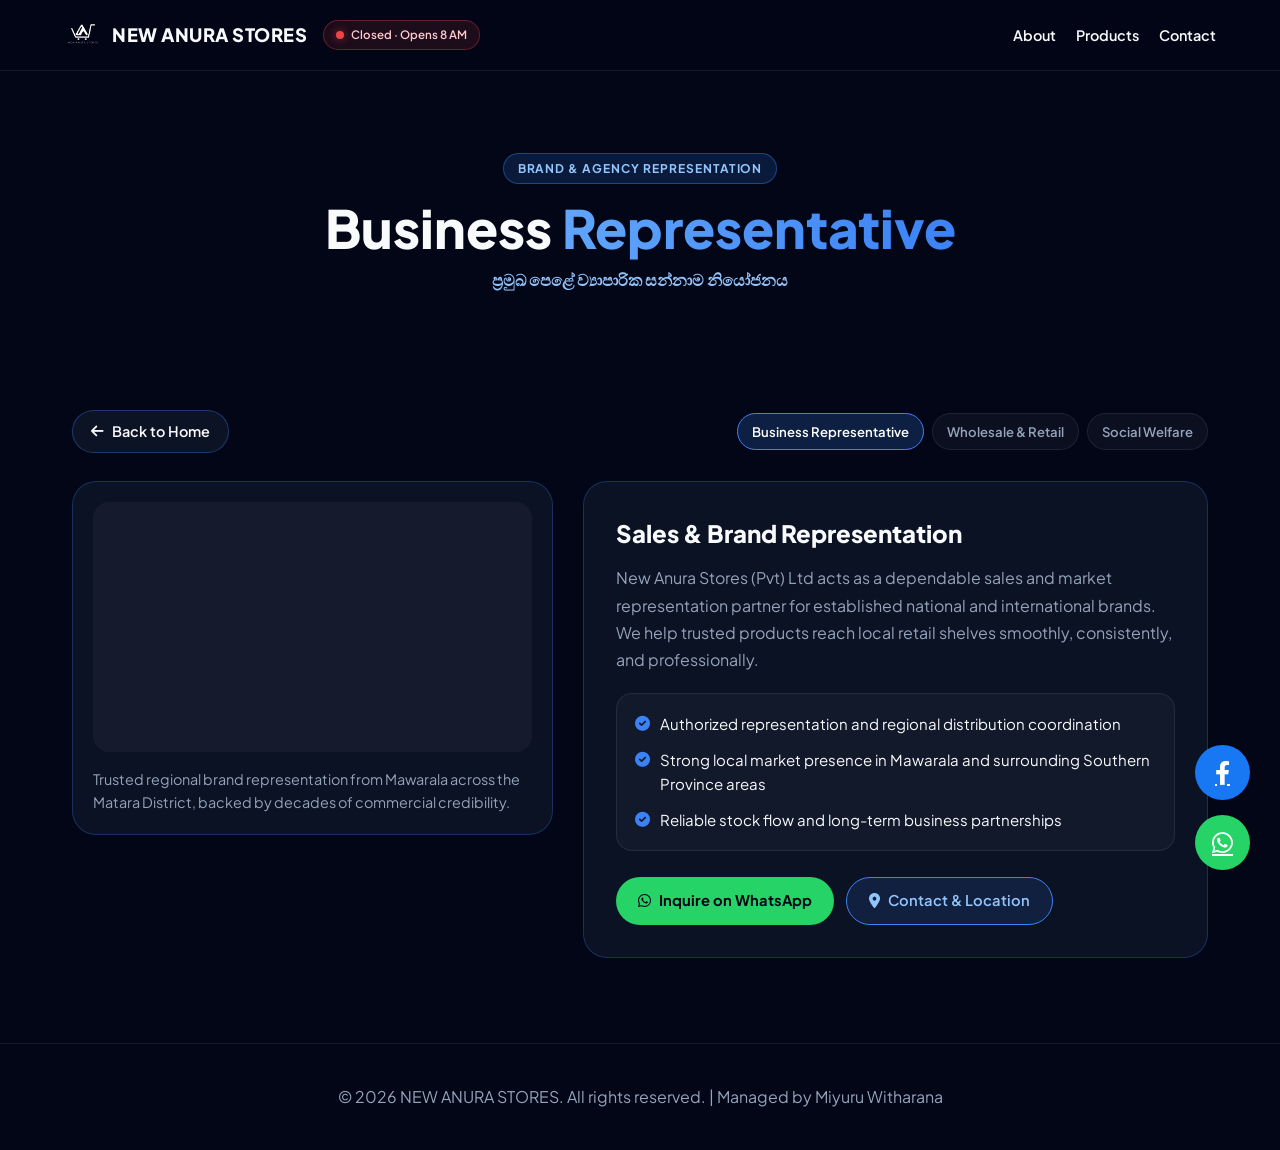
<file: business-representative.html>
<!DOCTYPE html>
<html lang="en">

<head>
    <meta charset="UTF-8">
    <meta name="viewport" content="width=device-width, initial-scale=1.0">
    <title>Business Representative | NEW ANURA STORES</title>

    <link href="https://fonts.googleapis.com/css2?family=Plus+Jakarta+Sans:wght@300;400;600;800&display=swap"
        rel="stylesheet">
    <link rel="stylesheet" href="https://cdnjs.cloudflare.com/ajax/libs/font-awesome/6.0.0/css/all.min.css">
    <link rel="stylesheet" href="style.css">
</head>

<body>

    <div class="scroll-progress-container">
        <div class="progress-bar" id="myBar"></div>
    </div>

    <div class="social-float-container">
        <a href="#" class="social-float fb-float" target="_blank"><i class="fab fa-facebook-f"></i></a>
        <a href="https://wa.me/94412291221" class="social-float wa-float" target="_blank"><i
                class="fab fa-whatsapp"></i></a>
    </div>

    <nav class="nav-container">
        <div class="logo-wrap">
            <a href="index.html" style="display:flex;align-items:center;gap:10px;text-decoration:none;color:inherit;">
                <img src="logo.png" alt="Logo" class="main-logo">
                <span class="brand-name">NEW ANURA STORES</span>
            </a>
            <div id="status-indicator" class="status-tag"></div>
        </div>
        <ul class="nav-links">
            <li><a href="index.html#about" class="nav-link">About</a></li>
            <li><a href="index.html#products" class="nav-link">Products</a></li>
            <li><a href="index.html#contact" class="nav-link">Contact</a></li>
        </ul>
    </nav>

    <header class="subpage-header">
        <div class="video-container">
            <video autoplay muted loop playsinline class="bg-video">
                <source src="bg-video.mp4" type="video/mp4">
            </video>
            <div class="video-overlay"></div>
        </div>
        <div class="subpage-hero-content">
            <span class="subpage-tag">BRAND & AGENCY REPRESENTATION</span>
            <h1 class="subpage-title">Business <span>Representative</span></h1>
            <p class="subpage-subtitle">ප්‍රමුඛ පෙළේ ව්‍යාපාරික සන්නාම නියෝජනය</p>
        </div>
    </header>

    <main class="subpage-main">
        <div class="container">
            <div class="subpage-top-nav">
                <a href="index.html#products" class="back-home-btn">
                    <i class="fas fa-arrow-left"></i> Back to Home
                </a>
                <div class="subpage-tabs">
                    <a href="business-representative.html" class="subpage-tab active">Business Representative</a>
                    <a href="wholesale-retail.html" class="subpage-tab">Wholesale & Retail</a>
                    <a href="social-welfare.html" class="subpage-tab">Social Welfare</a>
                </div>
            </div>

            <div class="subpage-grid">
                <div class="subpage-video-card">
                    <div class="subpage-video-box">
                        <video autoplay muted loop playsinline preload="metadata" poster="aw_distri.mp4">
                            <source src="aw_distri.mp4" type="video/mp4">
                        </video>
                    </div>
                    <p class="subpage-side-note">
                        Trusted regional brand representation from Mawarala across the Matara District, backed by decades of commercial credibility.
                    </p>
                </div>

                <div class="subpage-details-card">
                    <h2>Sales & Brand Representation</h2>
                    <p>
                        New Anura Stores (Pvt) Ltd acts as a dependable sales and market representation partner for established national and international brands. We help trusted products reach local retail shelves smoothly, consistently, and professionally.
                    </p>
                    <ul class="subpage-list">
                        <li><i class="fas fa-check-circle"></i><span>Authorized representation and regional distribution coordination</span></li>
                        <li><i class="fas fa-check-circle"></i><span>Strong local market presence in Mawarala and surrounding Southern Province areas</span></li>
                        <li><i class="fas fa-check-circle"></i><span>Reliable stock flow and long-term business partnerships</span></li>
                    </ul>
                    <div class="subpage-actions">
                        <a href="https://wa.me/94412291221?text=Hello%20New%20Anura%20Stores%2C%20I%20would%20like%20to%20inquire%20about%20Business%20Representative%20services."
                            target="_blank" class="subpage-wa-btn">
                            <i class="fab fa-whatsapp"></i> Inquire on WhatsApp
                        </a>
                        <a href="index.html#contact" class="subpage-outline-btn">
                            <i class="fas fa-map-marker-alt"></i> Contact & Location
                        </a>
                    </div>
                </div>
            </div>
        </div>
    </main>

    <footer class="footer">
        <p>&copy; 2026 NEW ANURA STORES. All rights reserved. | Managed by Miyuru Witharana</p>
    </footer>

    <script>
        window.onscroll = function () {
            let winScroll = document.body.scrollTop || document.documentElement.scrollTop;
            let height = document.documentElement.scrollHeight - document.documentElement.clientHeight;
            let scrolled = (winScroll / height) * 100;
            document.getElementById("myBar").style.width = scrolled + "%";
        };

        function updateStatus() {
            const slNow = new Date(new Date().toLocaleString("en-US", { timeZone: "Asia/Colombo" }));
            const day = slNow.getDay();
            const hour = slNow.getHours();
            const statusIndicator = document.getElementById('status-indicator');

            let isOpen = false;
            let statusText = "Closed";

            if (day >= 1 && day <= 5) {
                if (hour >= 8 && hour < 20) {
                    isOpen = true;
                    statusText = "Open Now · Closes 8 PM";
                } else {
                    statusText = "Closed · Opens 8 AM";
                }
            } else if (day === 6) {
                if (hour >= 9 && hour < 18) {
                    isOpen = true;
                    statusText = "Open Now · Closes 6 PM";
                } else {
                    statusText = hour < 9 ? "Closed · Opens 9 AM" : "Closed · Opens Mon 8 AM";
                }
            } else {
                statusText = "Closed · Opens Mon 8 AM";
            }

            if (isOpen) {
                statusIndicator.classList.remove("is-closed");
                statusIndicator.classList.add("is-open");
                statusIndicator.innerHTML = `<span class="dot online"></span> ${statusText}`;
            } else {
                statusIndicator.classList.remove("is-open");
                statusIndicator.classList.add("is-closed");
                statusIndicator.innerHTML = `<span class="dot offline"></span> ${statusText}`;
            }
        }
        updateStatus();
        setInterval(updateStatus, 60000);

        document.querySelectorAll('video').forEach(vid => {
            vid.muted = true;
            vid.play().catch(() => {});
        });
    </script>
</body>

</html>
</file>
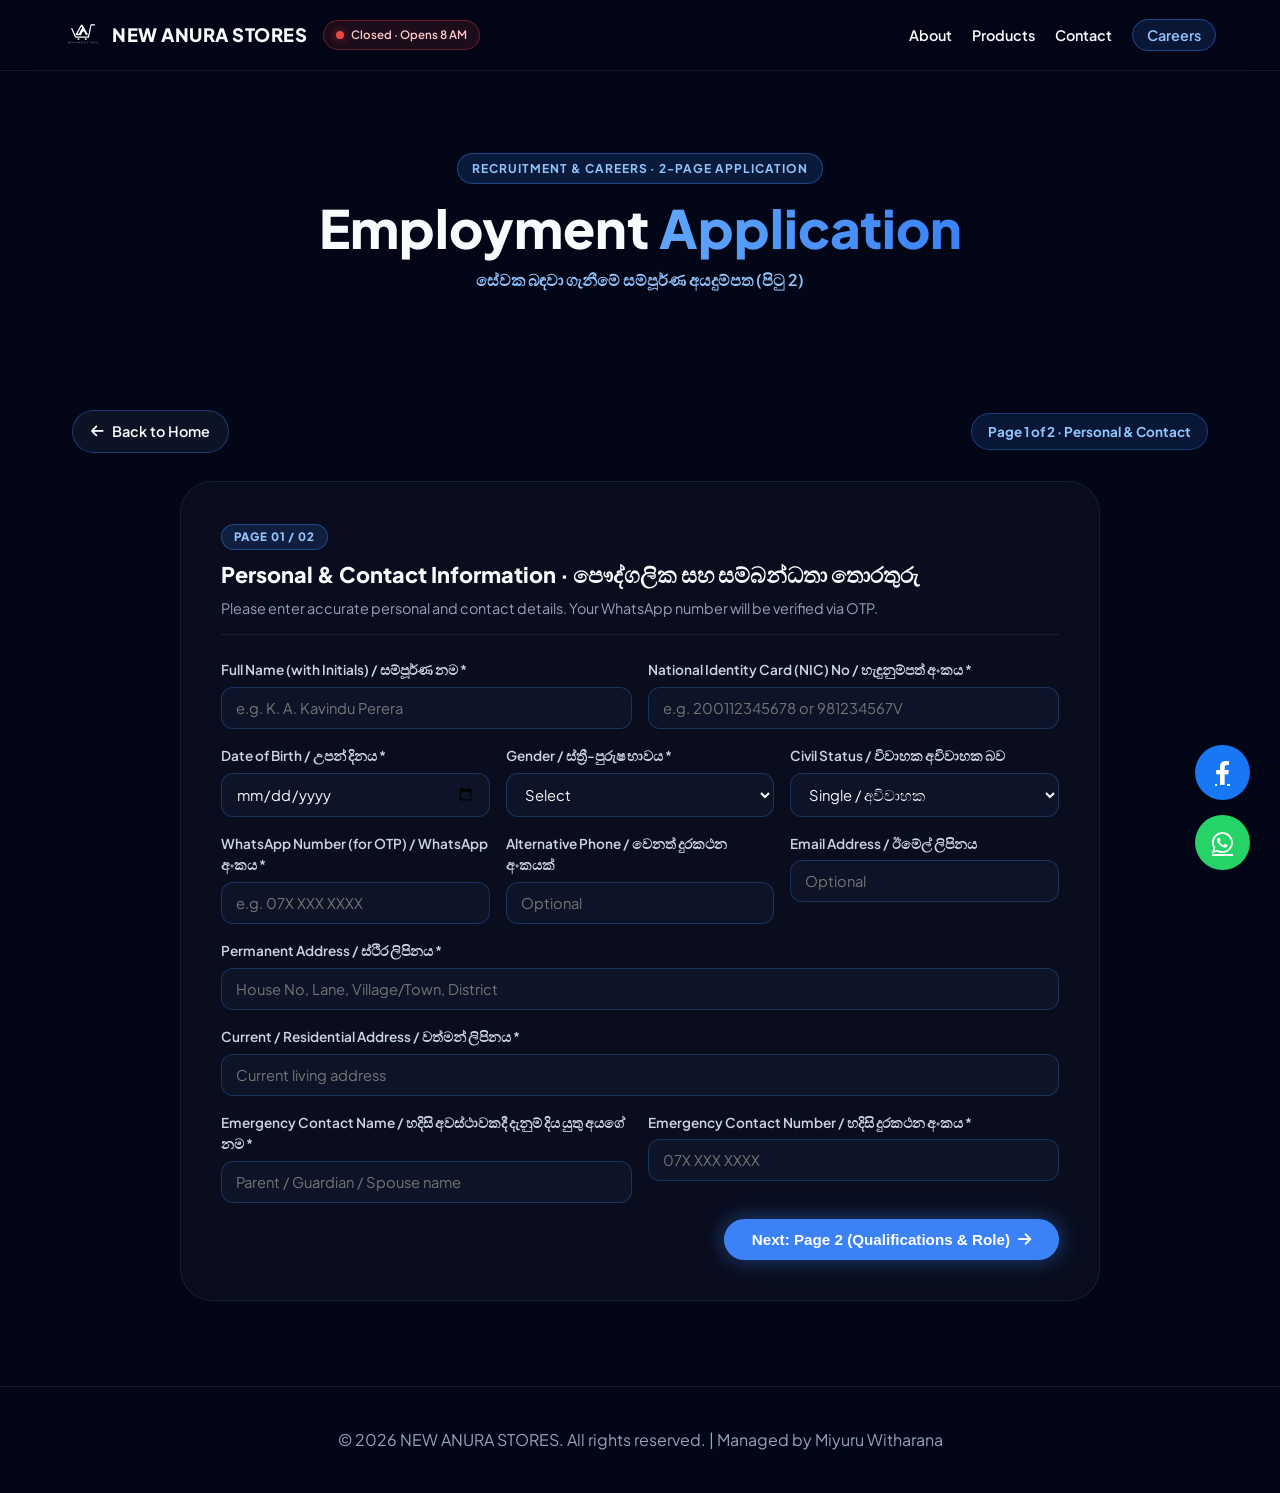
<file: careers-apply.html>
<!DOCTYPE html>
<html lang="en">

<head>
    <meta charset="UTF-8">
    <meta name="viewport" content="width=device-width, initial-scale=1.0">
    <title>Job Application | NEW ANURA STORES</title>

    <link href="https://fonts.googleapis.com/css2?family=Plus+Jakarta+Sans:wght@300;400;600;800&display=swap"
        rel="stylesheet">
    <link rel="stylesheet" href="https://cdnjs.cloudflare.com/ajax/libs/font-awesome/6.0.0/css/all.min.css">
    <link rel="stylesheet" href="style.css">
    <style>
        .app-page { display: none; }
        .app-page.active-page { display: block; }
    </style>
</head>

<body>

    <div class="scroll-progress-container no-print">
        <div class="progress-bar" id="myBar"></div>
    </div>

    <div class="social-float-container no-print">
        <a href="https://web.facebook.com/profile.php?id=61585010116196" class="social-float fb-float" target="_blank"><i class="fab fa-facebook-f"></i></a>
        <a href="https://wa.me/94412291221" class="social-float wa-float" target="_blank"><i class="fab fa-whatsapp"></i></a>
    </div>

    <nav class="nav-container no-print">
        <div class="logo-wrap">
            <a href="index.html" style="display:flex;align-items:center;gap:10px;text-decoration:none;color:inherit;">
                <img src="logo.png" alt="Logo" class="main-logo">
                <span class="brand-name">NEW ANURA STORES</span>
            </a>
            <div id="status-indicator" class="status-tag"></div>
        </div>
        <ul class="nav-links">
            <li><a href="index.html#about" class="nav-link">About</a></li>
            <li><a href="index.html#products" class="nav-link">Products</a></li>
            <li><a href="index.html#contact" class="nav-link">Contact</a></li>
            <li><a href="careers-apply.html" class="nav-link nav-apply-link">Careers</a></li>
        </ul>
    </nav>

    <header class="subpage-header no-print">
        <div class="video-container">
            <video autoplay muted loop playsinline class="bg-video">
                <source src="bg-video.mp4" type="video/mp4">
            </video>
            <div class="video-overlay"></div>
        </div>
        <div class="subpage-hero-content">
            <span class="subpage-tag">RECRUITMENT & CAREERS · 2-PAGE APPLICATION</span>
            <h1 class="subpage-title">Employment <span>Application</span></h1>
            <p class="subpage-subtitle">සේවක බඳවා ගැනීමේ සම්පූර්ණ අයදුම්පත (පිටු 2)</p>
        </div>
    </header>

    <main class="subpage-main">
        <div class="container">
            <div class="subpage-top-nav no-print">
                <a href="index.html" class="back-home-btn">
                    <i class="fas fa-arrow-left"></i> Back to Home
                </a>
                <div class="step-indicator-pill">
                    <span id="step-badge">Page 1 of 2 · Personal & Contact</span>
                </div>
            </div>

            <!-- 2-Page Form Container -->
            <form id="full-job-form" class="glass-card app-form-card no-print">

                <!-- PAGE 1: PERSONAL & CONTACT DETAILS -->
                <div id="app-page-1" class="app-page active-page">
                    <div class="app-section-head">
                        <span class="app-page-tag">PAGE 01 / 02</span>
                        <h2>Personal & Contact Information · පෞද්ගලික සහ සම්බන්ධතා තොරතුරු</h2>
                        <p>Please enter accurate personal and contact details. Your WhatsApp number will be verified via OTP.</p>
                    </div>

                    <div class="form-row">
                        <div class="form-group">
                            <label for="fullName">Full Name (with Initials) / සම්පූර්ණ නම *</label>
                            <input type="text" id="fullName" required placeholder="e.g. K. A. Kavindu Perera">
                        </div>
                        <div class="form-group">
                            <label for="nicNo">National Identity Card (NIC) No / හැඳුනුම්පත් අංකය *</label>
                            <input type="text" id="nicNo" required placeholder="e.g. 200112345678 or 981234567V">
                        </div>
                    </div>

                    <div class="form-row-3">
                        <div class="form-group">
                            <label for="dob">Date of Birth / උපන් දිනය *</label>
                            <input type="date" id="dob" required>
                        </div>
                        <div class="form-group">
                            <label for="gender">Gender / ස්ත්‍රී-පුරුෂ භාවය *</label>
                            <select id="gender" required>
                                <option value="">Select</option>
                                <option value="Male">Male / පිරිමි</option>
                                <option value="Female">Female / ගැහැණු</option>
                            </select>
                        </div>
                        <div class="form-group">
                            <label for="maritalStatus">Civil Status / විවාහක අවිවාහක බව</label>
                            <select id="maritalStatus">
                                <option value="Single">Single / අවිවාහක</option>
                                <option value="Married">Married / විවාහක</option>
                            </select>
                        </div>
                    </div>

                    <div class="form-row-3">
                        <div class="form-group">
                            <label for="whatsappNo">WhatsApp Number (for OTP) / WhatsApp අංකය *</label>
                            <input type="tel" id="whatsappNo" required placeholder="e.g. 07X XXX XXXX">
                        </div>
                        <div class="form-group">
                            <label for="phoneNo">Alternative Phone / වෙනත් දුරකථන අංකයක්</label>
                            <input type="tel" id="phoneNo" placeholder="Optional">
                        </div>
                        <div class="form-group">
                            <label for="emailAddr">Email Address / ඊමේල් ලිපිනය</label>
                            <input type="email" id="emailAddr" placeholder="Optional">
                        </div>
                    </div>

                    <div class="form-group">
                        <label for="permAddress">Permanent Address / ස්ථිර ලිපිනය *</label>
                        <input type="text" id="permAddress" required placeholder="House No, Lane, Village/Town, District">
                    </div>

                    <div class="form-group">
                        <label for="currAddress">Current / Residential Address / වත්මන් ලිපිනය *</label>
                        <input type="text" id="currAddress" required placeholder="Current living address">
                    </div>

                    <div class="form-row">
                        <div class="form-group">
                            <label for="emergencyName">Emergency Contact Name / හදිසි අවස්ථාවකදී දැනුම් දිය යුතු අයගේ නම *</label>
                            <input type="text" id="emergencyName" required placeholder="Parent / Guardian / Spouse name">
                        </div>
                        <div class="form-group">
                            <label for="emergencyPhone">Emergency Contact Number / හදිසි දුරකථන අංකය *</label>
                            <input type="tel" id="emergencyPhone" required placeholder="07X XXX XXXX">
                        </div>
                    </div>

                    <div class="app-nav-btns">
                        <button type="button" id="next-to-page-2" class="btn-primary">
                            Next: Page 2 (Qualifications & Role) <i class="fas fa-arrow-right"></i>
                        </button>
                    </div>
                </div>

                <!-- PAGE 2: POSITION, QUALIFICATIONS, EXPERIENCE & OTP -->
                <div id="app-page-2" class="app-page">
                    <div class="app-section-head">
                        <span class="app-page-tag">PAGE 02 / 02</span>
                        <h2>Role, Qualifications & Experience · තනතුර, සුදුසුකම් සහ පළපුරුද්ද</h2>
                        <p>Complete your career details, verify your WhatsApp OTP, and submit your application.</p>
                    </div>

                    <div class="form-row">
                        <div class="form-group">
                            <label for="positionApplied">Position Applied For / අයදුම් කරන තනතුර *</label>
                            <select id="positionApplied" required>
                                <option value="">Select position</option>
                                <option value="Business / Sales Representative">Business / Sales Representative</option>
                                <option value="Wholesale & Retail Executive">Wholesale & Retail Executive</option>
                                <option value="Storekeeper / Stock Supervisor">Storekeeper / Stock Supervisor</option>
                                <option value="Cashier / Accounts Assistant">Cashier / Accounts Assistant</option>
                                <option value="Delivery / Field Coordinator">Delivery / Field Coordinator</option>
                                <option value="General Support / Helper">General Support / Helper</option>
                            </select>
                        </div>
                        <div class="form-group">
                            <label for="availability">Availability & Work Shift / වැඩ කළ හැකි කාලය *</label>
                            <select id="availability" required>
                                <option value="">Select availability</option>
                                <option value="Immediate - Full Time">Immediate - Full Time</option>
                                <option value="Within 1 Week - Full Time">Within 1 Week - Full Time</option>
                                <option value="Within 2 Weeks - Full Time">Within 2 Weeks - Full Time</option>
                                <option value="Flexible / Shift Based">Flexible / Shift Based</option>
                            </select>
                        </div>
                    </div>

                    <div class="form-row">
                        <div class="form-group">
                            <label for="education">Highest Education Qualification / අධ්‍යාපන සුදුසුකම් *</label>
                            <input type="text" id="education" required placeholder="e.g. G.C.E. O/L, G.C.E. A/L, Diploma, Degree">
                        </div>
                        <div class="form-group">
                            <label for="expectedSalary">Expected Salary / අපේක්ෂිත වැටුප (Optional)</label>
                            <input type="text" id="expectedSalary" placeholder="e.g. Negotiable or Rs. XX,XXX">
                        </div>
                    </div>

                    <div class="form-group">
                        <label for="workExperience">Previous Work Experience / පෙර රැකියා පළපුරුද්ද *</label>
                        <textarea id="workExperience" rows="3" required placeholder="List previous companies, roles, years of experience, or mention 'Fresh / No prior experience'."></textarea>
                    </div>

                    <div class="form-row">
                        <div class="form-group">
                            <label for="skillsLanguages">Skills & Languages / කුසලතා සහ භාෂා දැනුම *</label>
                            <input type="text" id="skillsLanguages" required placeholder="e.g. Sinhala, English, Tamil, Billing, Driving, Sales">
                        </div>
                        <div class="form-group">
                            <label for="refereeInfo">Referee (Name & Contact) / නිර්දේශක (නම සහ අංකය)</label>
                            <input type="text" id="refereeInfo" placeholder="Optional">
                        </div>
                    </div>

                    <div class="form-group declaration-box">
                        <label class="checkbox-label">
                            <input type="checkbox" id="declarationCheck" required>
                            <span>I hereby declare that all information provided in this 2-page application is true and accurate to the best of my knowledge.</span>
                        </label>
                    </div>

                    <!-- WhatsApp OTP Verification Box -->
                    <div class="otp-box">
                        <div class="otp-header">
                            <h4><i class="fab fa-whatsapp"></i> WhatsApp OTP Verification</h4>
                            <p id="otp-target-info">OTP will be sent to your entered WhatsApp number.</p>
                        </div>

                        <div class="otp-actions-row">
                            <button type="button" id="send-otp-btn" class="btn-outline-sm">
                                <i class="fas fa-paper-plane"></i> Send WhatsApp OTP
                            </button>
                            <div class="otp-input-group">
                                <input type="text" id="otp-code-input" maxlength="6" placeholder="Enter 6-digit OTP">
                                <button type="button" id="verify-otp-btn" class="btn-outline-sm">Verify OTP</button>
                            </div>
                        </div>
                        <div id="otp-status-msg" class="otp-status"></div>
                    </div>

                    <div class="app-nav-btns between-btns">
                        <button type="button" id="back-to-page-1" class="back-home-btn">
                            <i class="fas fa-arrow-left"></i> Back to Page 1
                        </button>
                        <button type="submit" id="submit-verified-app" class="btn-primary submit-app-btn" disabled>
                            <i class="fas fa-file-contract"></i> Submit & Generate 2-Page Document
                        </button>
                    </div>
                </div>
            </form>

            <!-- 2-PAGE PRINT-READY APPLICATION DOCUMENT VIEW -->
            <div id="printable-application-wrap" class="printable-wrap" style="display:none;">
                <div class="print-toolbar no-print">
                    <div class="verified-banner">
                        <i class="fas fa-check-circle"></i> WhatsApp OTP Verified · Application Document Ready
                    </div>
                    <div class="print-toolbar-btns">
                        <button type="button" onclick="window.print()" class="btn-primary">
                            <i class="fas fa-print"></i> Print / Save as PDF (2 Pages)
                        </button>
                        <button type="button" id="edit-app-btn" class="back-home-btn">
                            <i class="fas fa-edit"></i> Edit Application
                        </button>
                    </div>
                </div>

                <!-- SHEET 1 (PAGE 1 OF DOCUMENT) -->
                <article class="doc-sheet">
                    <div class="doc-header">
                        <div>
                            <div class="doc-brand">NEW ANURA STORES (PVT) LTD</div>
                            <div class="doc-sub">Mawarala, Matara District, Sri Lanka · Employment Application Form</div>
                        </div>
                        <div class="doc-meta">
                            <div><strong>Ref:</strong> <span id="doc-ref-1"></span></div>
                            <div><strong>Date:</strong> <span id="doc-date-1"></span></div>
                            <div><strong>Page:</strong> 1 of 2</div>
                        </div>
                    </div>

                    <h3 class="doc-section-title">Part I — Personal & Contact Particulars</h3>
                    <table class="doc-table">
                        <tbody>
                            <tr><th>Full Name</th><td id="d-fullName"></td><th>NIC Number</th><td id="d-nicNo"></td></tr>
                            <tr><th>Date of Birth</th><td id="d-dob"></td><th>Gender / Status</th><td id="d-genderStatus"></td></tr>
                            <tr><th>WhatsApp No</th><td id="d-whatsappNo"></td><th>Alt. Phone</th><td id="d-phoneNo"></td></tr>
                            <tr><th>Email</th><td colspan="3" id="d-emailAddr"></td></tr>
                            <tr><th>Permanent Address</th><td colspan="3" id="d-permAddress"></td></tr>
                            <tr><th>Current Address</th><td colspan="3" id="d-currAddress"></td></tr>
                            <tr><th>Emergency Contact</th><td id="d-emergencyName"></td><th>Emergency Phone</th><td id="d-emergencyPhone"></td></tr>
                        </tbody>
                    </table>

                    <div class="doc-footer-note">
                        <span>Verified via Applicant WhatsApp OTP</span>
                        <span>NEW ANURA STORES (Pvt) Ltd · Page 1 of 2</span>
                    </div>
                </article>

                <div class="page-break-spacer"></div>

                <!-- SHEET 2 (PAGE 2 OF DOCUMENT) -->
                <article class="doc-sheet">
                    <div class="doc-header">
                        <div>
                            <div class="doc-brand">NEW ANURA STORES (PVT) LTD</div>
                            <div class="doc-sub">Employment Application Form · Continuation & Declaration</div>
                        </div>
                        <div class="doc-meta">
                            <div><strong>Ref:</strong> <span id="doc-ref-2"></span></div>
                            <div><strong>Applicant:</strong> <span id="doc-name-2"></span></div>
                            <div><strong>Page:</strong> 2 of 2</div>
                        </div>
                    </div>

                    <h3 class="doc-section-title">Part II — Position, Qualifications & Experience</h3>
                    <table class="doc-table">
                        <tbody>
                            <tr><th>Position Applied</th><td id="d-positionApplied"></td><th>Availability</th><td id="d-availability"></td></tr>
                            <tr><th>Education</th><td id="d-education"></td><th>Expected Salary</th><td id="d-expectedSalary"></td></tr>
                            <tr><th>Skills & Languages</th><td colspan="3" id="d-skillsLanguages"></td></tr>
                            <tr><th>Work Experience</th><td colspan="3" class="doc-multiline" id="d-workExperience"></td></tr>
                            <tr><th>Referee Details</th><td colspan="3" id="d-refereeInfo"></td></tr>
                        </tbody>
                    </table>

                    <div class="doc-declaration">
                        <strong>Applicant Declaration:</strong> I declare that the particulars furnished in this 2-page application are complete and correct.
                        <div class="doc-sign-row">
                            <div><strong>Verified WhatsApp:</strong> <span id="d-otpVerifiedBadge"></span></div>
                            <div><strong>Applicant Signature / Name:</strong> <span id="d-signName"></span></div>
                        </div>
                    </div>

                    <div class="doc-footer-note">
                        <span>Confidential — For Internal Recruitment & Printing</span>
                        <span>NEW ANURA STORES (Pvt) Ltd · Page 2 of 2</span>
                    </div>
                </article>
            </div>
        </div>
    </main>

    <footer class="footer no-print">
        <p>&copy; 2026 NEW ANURA STORES. All rights reserved. | Managed by Miyuru Witharana</p>
    </footer>

    <script>
        const APPS_SCRIPT_URL = "https://script.google.com/macros/s/AKfycbxHcmHmSazzjC4c0b4a91ErI5dCipisqRCOS7bN0Vsl2ca4aK9NhvYbA39QIXbBzs7D/exec";

        window.onscroll = function () {
            let winScroll = document.body.scrollTop || document.documentElement.scrollTop;
            let height = document.documentElement.scrollHeight - document.documentElement.clientHeight;
            let scrolled = height > 0 ? (winScroll / height) * 100 : 0;
            const bar = document.getElementById("myBar");
            if (bar) bar.style.width = scrolled + "%";
        };

        function updateStatus() {
            const slNow = new Date(new Date().toLocaleString("en-US", { timeZone: "Asia/Colombo" }));
            const day = slNow.getDay();
            const hour = slNow.getHours();
            const statusIndicator = document.getElementById('status-indicator');
            if (!statusIndicator) return;

            let isOpen = false;
            let statusText = "Closed";

            if (day >= 1 && day <= 5) {
                if (hour >= 8 && hour < 20) {
                    isOpen = true;
                    statusText = "Open Now · Closes 8 PM";
                } else {
                    statusText = "Closed · Opens 8 AM";
                }
            } else if (day === 6) {
                if (hour >= 9 && hour < 18) {
                    isOpen = true;
                    statusText = "Open Now · Closes 6 PM";
                } else {
                    statusText = hour < 9 ? "Closed · Opens 9 AM" : "Closed · Opens Mon 8 AM";
                }
            } else {
                statusText = "Closed · Opens Mon 8 AM";
            }

            if (isOpen) {
                statusIndicator.classList.remove("is-closed");
                statusIndicator.classList.add("is-open");
                statusIndicator.innerHTML = `<span class="dot online"></span> ${statusText}`;
            } else {
                statusIndicator.classList.remove("is-open");
                statusIndicator.classList.add("is-closed");
                statusIndicator.innerHTML = `<span class="dot offline"></span> ${statusText}`;
            }
        }
        updateStatus();
        setInterval(updateStatus, 60000);

        const page1 = document.getElementById('app-page-1');
        const page2 = document.getElementById('app-page-2');
        const stepBadge = document.getElementById('step-badge');
        const whatsappInput = document.getElementById('whatsappNo');
        const otpTargetInfo = document.getElementById('otp-target-info');

        function validatePage1() {
            const requiredIds = ['fullName', 'nicNo', 'dob', 'gender', 'whatsappNo', 'permAddress', 'currAddress', 'emergencyName', 'emergencyPhone'];
            for (const id of requiredIds) {
                const el = document.getElementById(id);
                if (!el || !el.value.trim()) {
                    if (el) {
                        el.focus();
                        el.reportValidity();
                    }
                    return false;
                }
            }
            return true;
        }

        document.getElementById('next-to-page-2').addEventListener('click', function () {
            if (!validatePage1()) return;
            page1.classList.remove('active-page');
            page2.classList.add('active-page');
            stepBadge.textContent = "Page 2 of 2 · Qualifications & OTP";
            otpTargetInfo.textContent = `Verification OTP will be sent to WhatsApp: ${whatsappInput.value.trim()}`;
            window.scrollTo({ top: 180, behavior: 'smooth' });
        });

        document.getElementById('back-to-page-1').addEventListener('click', function () {
            page2.classList.remove('active-page');
            page1.classList.add('active-page');
            stepBadge.textContent = "Page 1 of 2 · Personal & Contact";
            window.scrollTo({ top: 180, behavior: 'smooth' });
        });

        let isOtpVerified = false;

        const sendOtpBtn = document.getElementById('send-otp-btn');
        const verifyOtpBtn = document.getElementById('verify-otp-btn');
        const otpCodeInput = document.getElementById('otp-code-input');
        const otpStatusMsg = document.getElementById('otp-status-msg');
        const submitAppBtn = document.getElementById('submit-verified-app');

        function resetOtpState() {
            isOtpVerified = false;
            submitAppBtn.disabled = true;
        }

        whatsappInput.addEventListener('input', resetOtpState);

        sendOtpBtn.addEventListener('click', async function () {
            const wa = whatsappInput.value.trim();
            if (!wa) {
                alert("Please enter your WhatsApp number on Page 1 first.");
                return;
            }
            resetOtpState();
            sendOtpBtn.disabled = true;
            sendOtpBtn.innerHTML = `<i class="fas fa-spinner fa-spin"></i> Sending...`;

            try {
                const res = await fetch(APPS_SCRIPT_URL, {
                    method: "POST",
                    headers: { "Content-Type": "text/plain;charset=utf-8" },
                    body: JSON.stringify({ action: "send_otp", whatsapp: wa })
                });
                const data = await res.json();
                if (data.ok) {
                    otpStatusMsg.className = "otp-status info";
                    otpStatusMsg.textContent = `OTP sent to WhatsApp (${wa}). Enter the code to verify.`;
                } else {
                    otpStatusMsg.className = "otp-status err";
                    otpStatusMsg.textContent = data.message || "Could not send OTP. Please try again.";
                }
            } catch (err) {
                otpStatusMsg.className = "otp-status err";
                otpStatusMsg.textContent = "Network error while sending OTP.";
            }

            sendOtpBtn.disabled = false;
            sendOtpBtn.innerHTML = `<i class="fas fa-paper-plane"></i> Resend OTP`;
        });

        verifyOtpBtn.addEventListener('click', async function () {
            const entered = otpCodeInput.value.trim();
            const wa = whatsappInput.value.trim();
            if (!entered) {
                otpStatusMsg.className = "otp-status err";
                otpStatusMsg.textContent = "Please enter the OTP code.";
                return;
            }

            try {
                const res = await fetch(APPS_SCRIPT_URL, {
                    method: "POST",
                    headers: { "Content-Type": "text/plain;charset=utf-8" },
                    body: JSON.stringify({ action: "verify_otp", whatsapp: wa, otp: entered })
                });
                const data = await res.json();
                if (data.verified) {
                    isOtpVerified = true;
                    submitAppBtn.disabled = false;
                    otpStatusMsg.className = "otp-status ok";
                    otpStatusMsg.textContent = "WhatsApp OTP verified! You can now submit your application.";
                } else {
                    isOtpVerified = false;
                    submitAppBtn.disabled = true;
                    otpStatusMsg.className = "otp-status err";
                    otpStatusMsg.textContent = data.message || "Invalid OTP. Please check and try again.";
                }
            } catch (err) {
                otpStatusMsg.className = "otp-status err";
                otpStatusMsg.textContent = "Verification request failed.";
            }
        });

        const fullJobForm = document.getElementById('full-job-form');
        const printableWrap = document.getElementById('printable-application-wrap');

        fullJobForm.addEventListener('submit', async function (e) {
            e.preventDefault();
            if (!validatePage1()) {
                page2.classList.remove('active-page');
                page1.classList.add('active-page');
                return;
            }
            if (!isOtpVerified) {
                otpStatusMsg.className = "otp-status err";
                otpStatusMsg.textContent = "Please verify your WhatsApp OTP before submitting.";
                return;
            }

            const payload = {
                refNo: "NAS-" + Date.now().toString().slice(-6),
                submittedAt: new Date().toLocaleString("en-GB", { timeZone: "Asia/Colombo" }),
                fullName: document.getElementById('fullName').value.trim(),
                nicNo: document.getElementById('nicNo').value.trim(),
                dob: document.getElementById('dob').value,
                gender: document.getElementById('gender').value,
                maritalStatus: document.getElementById('maritalStatus').value,
                whatsappNo: document.getElementById('whatsappNo').value.trim(),
                phoneNo: document.getElementById('phoneNo').value.trim() || "—",
                emailAddr: document.getElementById('emailAddr').value.trim() || "—",
                permAddress: document.getElementById('permAddress').value.trim(),
                currAddress: document.getElementById('currAddress').value.trim(),
                emergencyName: document.getElementById('emergencyName').value.trim(),
                emergencyPhone: document.getElementById('emergencyPhone').value.trim(),
                positionApplied: document.getElementById('positionApplied').value,
                availability: document.getElementById('availability').value,
                education: document.getElementById('education').value.trim(),
                expectedSalary: document.getElementById('expectedSalary').value.trim() || "Negotiable",
                workExperience: document.getElementById('workExperience').value.trim(),
                skillsLanguages: document.getElementById('skillsLanguages').value.trim(),
                refereeInfo: document.getElementById('refereeInfo').value.trim() || "—"
            };

            document.getElementById('doc-ref-1').textContent = payload.refNo;
            document.getElementById('doc-ref-2').textContent = payload.refNo;
            document.getElementById('doc-date-1').textContent = payload.submittedAt;
            document.getElementById('doc-name-2').textContent = payload.fullName;

            document.getElementById('d-fullName').textContent = payload.fullName;
            document.getElementById('d-nicNo').textContent = payload.nicNo;
            document.getElementById('d-dob').textContent = payload.dob;
            document.getElementById('d-genderStatus').textContent = `${payload.gender} · ${payload.maritalStatus}`;
            document.getElementById('d-whatsappNo').textContent = payload.whatsappNo;
            document.getElementById('d-phoneNo').textContent = payload.phoneNo;
            document.getElementById('d-emailAddr').textContent = payload.emailAddr;
            document.getElementById('d-permAddress').textContent = payload.permAddress;
            document.getElementById('d-currAddress').textContent = payload.currAddress;
            document.getElementById('d-emergencyName').textContent = payload.emergencyName;
            document.getElementById('d-emergencyPhone').textContent = payload.emergencyPhone;

            document.getElementById('d-positionApplied').textContent = payload.positionApplied;
            document.getElementById('d-availability').textContent = payload.availability;
            document.getElementById('d-education').textContent = payload.education;
            document.getElementById('d-expectedSalary').textContent = payload.expectedSalary;
            document.getElementById('d-skillsLanguages').textContent = payload.skillsLanguages;
            document.getElementById('d-workExperience').textContent = payload.workExperience;
            document.getElementById('d-refereeInfo').textContent = payload.refereeInfo;
            document.getElementById('d-otpVerifiedBadge').textContent = `Verified (${payload.whatsappNo})`;
            document.getElementById('d-signName').textContent = payload.fullName;

            try {
                await fetch(APPS_SCRIPT_URL, {
                    method: "POST",
                    headers: { "Content-Type": "text/plain;charset=utf-8" },
                    body: JSON.stringify({ action: "submit_application", application: payload })
                });
            } catch (err) {
                console.error("Failed to dispatch application:", err);
            }

            fullJobForm.style.display = "none";
            printableWrap.style.display = "block";
            stepBadge.textContent = "Completed · 2-Page Document Ready";
            window.scrollTo({ top: 140, behavior: 'smooth' });
        });

        document.getElementById('edit-app-btn').addEventListener('click', function () {
            printableWrap.style.display = "none";
            fullJobForm.style.display = "block";
            page2.classList.remove('active-page');
            page1.classList.add('active-page');
            stepBadge.textContent = "Page 1 of 2 · Personal & Contact";
        });
    </script>
</body>

</html>
</file>
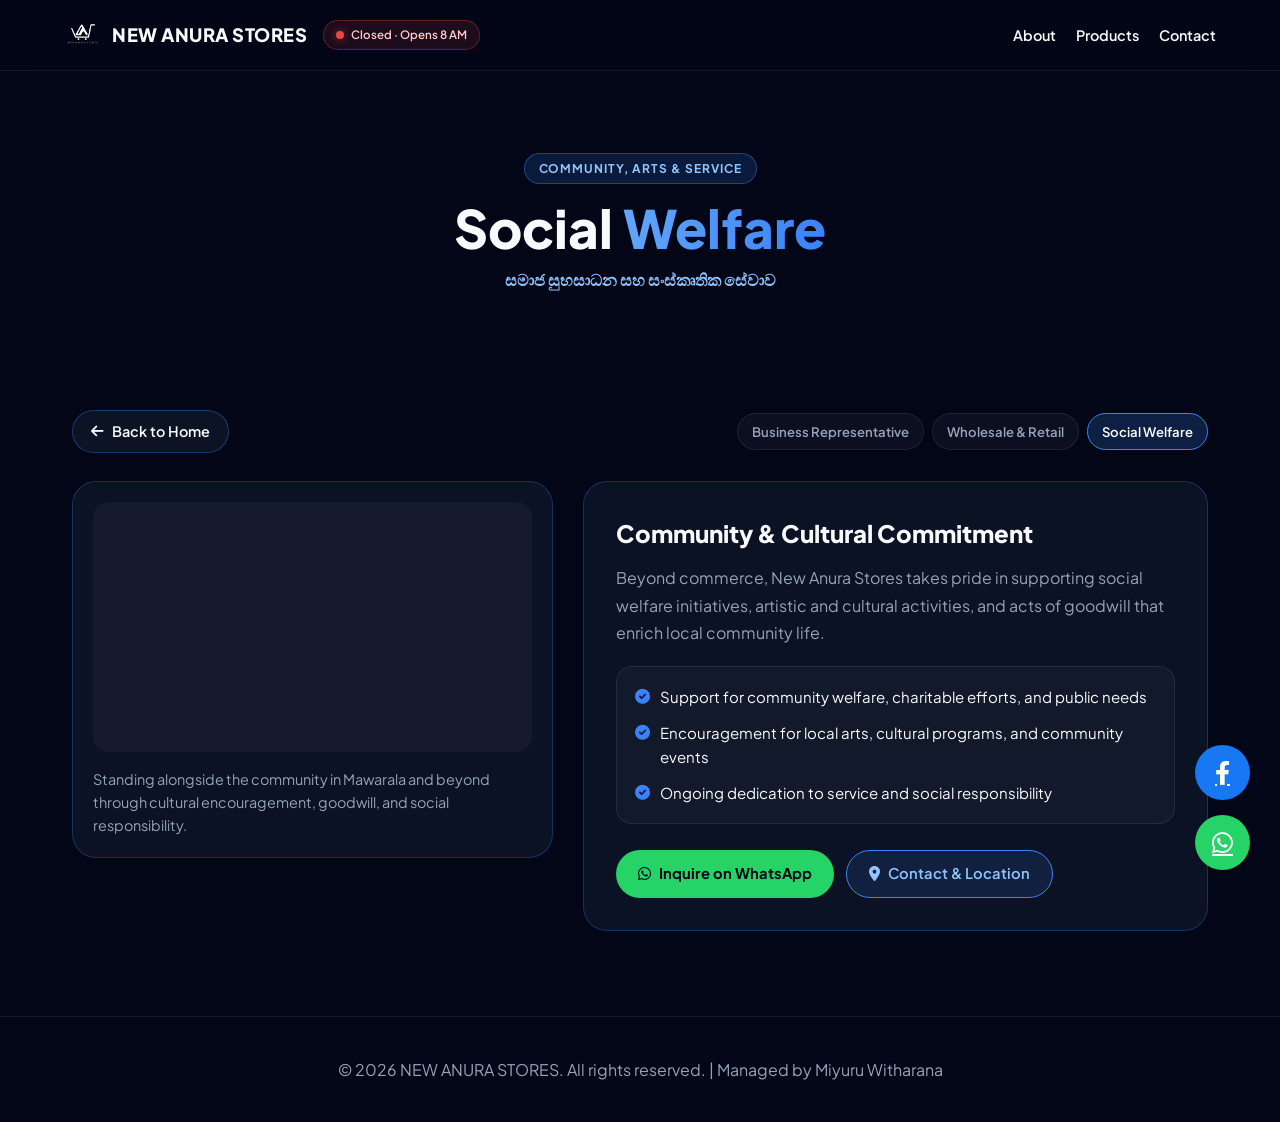
<file: social-welfare.html>
<!DOCTYPE html>
<html lang="en">

<head>
    <meta charset="UTF-8">
    <meta name="viewport" content="width=device-width, initial-scale=1.0">
    <title>Social Welfare | NEW ANURA STORES</title>

    <link href="https://fonts.googleapis.com/css2?family=Plus+Jakarta+Sans:wght@300;400;600;800&display=swap"
        rel="stylesheet">
    <link rel="stylesheet" href="https://cdnjs.cloudflare.com/ajax/libs/font-awesome/6.0.0/css/all.min.css">
    <link rel="stylesheet" href="style.css">
</head>

<body>

    <div class="scroll-progress-container">
        <div class="progress-bar" id="myBar"></div>
    </div>

    <div class="social-float-container">
        <a href="#" class="social-float fb-float" target="_blank"><i class="fab fa-facebook-f"></i></a>
        <a href="https://wa.me/94412291221" class="social-float wa-float" target="_blank"><i
                class="fab fa-whatsapp"></i></a>
    </div>

    <nav class="nav-container">
        <div class="logo-wrap">
            <a href="index.html" style="display:flex;align-items:center;gap:10px;text-decoration:none;color:inherit;">
                <img src="logo.png" alt="Logo" class="main-logo">
                <span class="brand-name">NEW ANURA STORES</span>
            </a>
            <div id="status-indicator" class="status-tag"></div>
        </div>
        <ul class="nav-links">
            <li><a href="index.html#about" class="nav-link">About</a></li>
            <li><a href="index.html#products" class="nav-link">Products</a></li>
            <li><a href="index.html#contact" class="nav-link">Contact</a></li>
        </ul>
    </nav>

    <header class="subpage-header">
        <div class="video-container">
            <video autoplay muted loop playsinline class="bg-video">
                <source src="bg-video.mp4" type="video/mp4">
            </video>
            <div class="video-overlay"></div>
        </div>
        <div class="subpage-hero-content">
            <span class="subpage-tag">COMMUNITY, ARTS & SERVICE</span>
            <h1 class="subpage-title">Social <span>Welfare</span></h1>
            <p class="subpage-subtitle">සමාජ සුභසාධන සහ සංස්කෘතික සේවාව</p>
        </div>
    </header>

    <main class="subpage-main">
        <div class="container">
            <div class="subpage-top-nav">
                <a href="index.html#products" class="back-home-btn">
                    <i class="fas fa-arrow-left"></i> Back to Home
                </a>
                <div class="subpage-tabs">
                    <a href="business-representative.html" class="subpage-tab">Business Representative</a>
                    <a href="wholesale-retail.html" class="subpage-tab">Wholesale & Retail</a>
                    <a href="social-welfare.html" class="subpage-tab active">Social Welfare</a>
                </div>
            </div>

            <div class="subpage-grid">
                <div class="subpage-video-card">
                    <div class="subpage-video-box">
                        <video autoplay muted loop playsinline preload="metadata" poster="orvians.mp4">
                            <source src="orvians.mp4" type="video/mp4">
                        </video>
                    </div>
                    <p class="subpage-side-note">
                        Standing alongside the community in Mawarala and beyond through cultural encouragement, goodwill, and social responsibility.
                    </p>
                </div>

                <div class="subpage-details-card">
                    <h2>Community & Cultural Commitment</h2>
                    <p>
                        Beyond commerce, New Anura Stores takes pride in supporting social welfare initiatives, artistic and cultural activities, and acts of goodwill that enrich local community life.
                    </p>
                    <ul class="subpage-list">
                        <li><i class="fas fa-check-circle"></i><span>Support for community welfare, charitable efforts, and public needs</span></li>
                        <li><i class="fas fa-check-circle"></i><span>Encouragement for local arts, cultural programs, and community events</span></li>
                        <li><i class="fas fa-check-circle"></i><span>Ongoing dedication to service and social responsibility</span></li>
                    </ul>
                    <div class="subpage-actions">
                        <a href="https://wa.me/94412291221?text=Hello%20New%20Anura%20Stores%2C%20I%20would%20like%20to%20connect%20regarding%20Social%20Welfare%20initiatives."
                            target="_blank" class="subpage-wa-btn">
                            <i class="fab fa-whatsapp"></i> Inquire on WhatsApp
                        </a>
                        <a href="index.html#contact" class="subpage-outline-btn">
                            <i class="fas fa-map-marker-alt"></i> Contact & Location
                        </a>
                    </div>
                </div>
            </div>
        </div>
    </main>

    <footer class="footer">
        <p>&copy; 2026 NEW ANURA STORES. All rights reserved. | Managed by Miyuru Witharana</p>
    </footer>

    <script>
        window.onscroll = function () {
            let winScroll = document.body.scrollTop || document.documentElement.scrollTop;
            let height = document.documentElement.scrollHeight - document.documentElement.clientHeight;
            let scrolled = (winScroll / height) * 100;
            document.getElementById("myBar").style.width = scrolled + "%";
        };

        function updateStatus() {
            const slNow = new Date(new Date().toLocaleString("en-US", { timeZone: "Asia/Colombo" }));
            const day = slNow.getDay();
            const hour = slNow.getHours();
            const statusIndicator = document.getElementById('status-indicator');

            let isOpen = false;
            let statusText = "Closed";

            if (day >= 1 && day <= 5) {
                if (hour >= 8 && hour < 20) {
                    isOpen = true;
                    statusText = "Open Now · Closes 8 PM";
                } else {
                    statusText = "Closed · Opens 8 AM";
                }
            } else if (day === 6) {
                if (hour >= 9 && hour < 18) {
                    isOpen = true;
                    statusText = "Open Now · Closes 6 PM";
                } else {
                    statusText = hour < 9 ? "Closed · Opens 9 AM" : "Closed · Opens Mon 8 AM";
                }
            } else {
                statusText = "Closed · Opens Mon 8 AM";
            }

            if (isOpen) {
                statusIndicator.classList.remove("is-closed");
                statusIndicator.classList.add("is-open");
                statusIndicator.innerHTML = `<span class="dot online"></span> ${statusText}`;
            } else {
                statusIndicator.classList.remove("is-open");
                statusIndicator.classList.add("is-closed");
                statusIndicator.innerHTML = `<span class="dot offline"></span> ${statusText}`;
            }
        }
        updateStatus();
        setInterval(updateStatus, 60000);

        document.querySelectorAll('video').forEach(vid => {
            vid.muted = true;
            vid.play().catch(() => {});
        });
    </script>
</body>

</html>
</file>
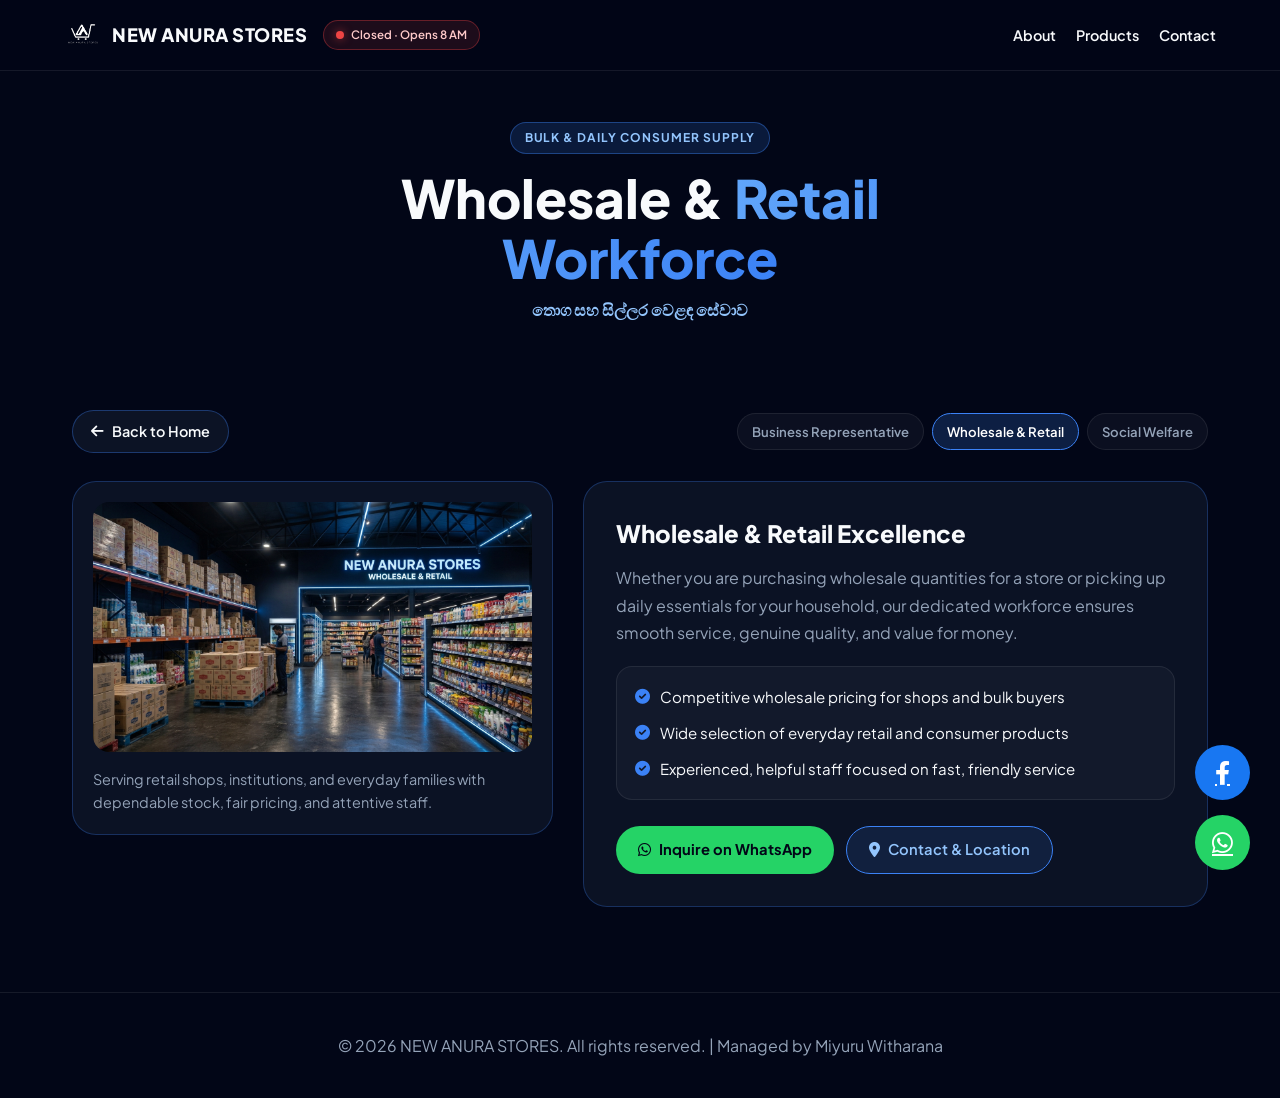
<file: wholesale-retail.html>
<!DOCTYPE html>
<html lang="en">

<head>
    <meta charset="UTF-8">
    <meta name="viewport" content="width=device-width, initial-scale=1.0">
    <title>Wholesale And Retail Workforce | NEW ANURA STORES</title>

    <link href="https://fonts.googleapis.com/css2?family=Plus+Jakarta+Sans:wght@300;400;600;800&display=swap"
        rel="stylesheet">
    <link rel="stylesheet" href="https://cdnjs.cloudflare.com/ajax/libs/font-awesome/6.0.0/css/all.min.css">
    <link rel="stylesheet" href="style.css">
</head>

<body>

    <div class="scroll-progress-container">
        <div class="progress-bar" id="myBar"></div>
    </div>

    <div class="social-float-container">
        <a href="#" class="social-float fb-float" target="_blank"><i class="fab fa-facebook-f"></i></a>
        <a href="https://wa.me/94412291221" class="social-float wa-float" target="_blank"><i
                class="fab fa-whatsapp"></i></a>
    </div>

    <nav class="nav-container">
        <div class="logo-wrap">
            <a href="index.html" style="display:flex;align-items:center;gap:10px;text-decoration:none;color:inherit;">
                <img src="logo.png" alt="Logo" class="main-logo">
                <span class="brand-name">NEW ANURA STORES</span>
            </a>
            <div id="status-indicator" class="status-tag"></div>
        </div>
        <ul class="nav-links">
            <li><a href="index.html#about" class="nav-link">About</a></li>
            <li><a href="index.html#products" class="nav-link">Products</a></li>
            <li><a href="index.html#contact" class="nav-link">Contact</a></li>
        </ul>
    </nav>

    <header class="subpage-header">
        <div class="video-container">
            <video autoplay muted loop playsinline class="bg-video">
                <source src="bg-video.mp4" type="video/mp4">
            </video>
            <div class="video-overlay"></div>
        </div>
        <div class="subpage-hero-content">
            <span class="subpage-tag">BULK & DAILY CONSUMER SUPPLY</span>
            <h1 class="subpage-title">Wholesale & <span>Retail Workforce</span></h1>
            <p class="subpage-subtitle">තොග සහ සිල්ලර වෙළඳ සේවාව</p>
        </div>
    </header>

    <main class="subpage-main">
        <div class="container">
            <div class="subpage-top-nav">
                <a href="index.html#products" class="back-home-btn">
                    <i class="fas fa-arrow-left"></i> Back to Home
                </a>
                <div class="subpage-tabs">
                    <a href="business-representative.html" class="subpage-tab">Business Representative</a>
                    <a href="wholesale-retail.html" class="subpage-tab active">Wholesale & Retail</a>
                    <a href="social-welfare.html" class="subpage-tab">Social Welfare</a>
                </div>
            </div>

            <div class="subpage-grid">
                <div class="subpage-video-card">
                    <div class="subpage-video-box">
                        <video autoplay muted loop playsinline preload="metadata" poster="p2.jpg">
                            <source src="p2.mp4" type="video/mp4">
                        </video>
                    </div>
                    <p class="subpage-side-note">
                        Serving retail shops, institutions, and everyday families with dependable stock, fair pricing, and attentive staff.
                    </p>
                </div>

                <div class="subpage-details-card">
                    <h2>Wholesale & Retail Excellence</h2>
                    <p>
                        Whether you are purchasing wholesale quantities for a store or picking up daily essentials for your household, our dedicated workforce ensures smooth service, genuine quality, and value for money.
                    </p>
                    <ul class="subpage-list">
                        <li><i class="fas fa-check-circle"></i><span>Competitive wholesale pricing for shops and bulk buyers</span></li>
                        <li><i class="fas fa-check-circle"></i><span>Wide selection of everyday retail and consumer products</span></li>
                        <li><i class="fas fa-check-circle"></i><span>Experienced, helpful staff focused on fast, friendly service</span></li>
                    </ul>
                    <div class="subpage-actions">
                        <a href="https://wa.me/94412291221?text=Hello%20New%20Anura%20Stores%2C%20I%20would%20like%20to%20inquire%20about%20Wholesale%20and%20Retail%20orders."
                            target="_blank" class="subpage-wa-btn">
                            <i class="fab fa-whatsapp"></i> Inquire on WhatsApp
                        </a>
                        <a href="index.html#contact" class="subpage-outline-btn">
                            <i class="fas fa-map-marker-alt"></i> Contact & Location
                        </a>
                    </div>
                </div>
            </div>
        </div>
    </main>

    <footer class="footer">
        <p>&copy; 2026 NEW ANURA STORES. All rights reserved. | Managed by Miyuru Witharana</p>
    </footer>

    <script>
        window.onscroll = function () {
            let winScroll = document.body.scrollTop || document.documentElement.scrollTop;
            let height = document.documentElement.scrollHeight - document.documentElement.clientHeight;
            let scrolled = (winScroll / height) * 100;
            document.getElementById("myBar").style.width = scrolled + "%";
        };

        function updateStatus() {
            const slNow = new Date(new Date().toLocaleString("en-US", { timeZone: "Asia/Colombo" }));
            const day = slNow.getDay();
            const hour = slNow.getHours();
            const statusIndicator = document.getElementById('status-indicator');

            let isOpen = false;
            let statusText = "Closed";

            if (day >= 1 && day <= 5) {
                if (hour >= 8 && hour < 20) {
                    isOpen = true;
                    statusText = "Open Now · Closes 8 PM";
                } else {
                    statusText = "Closed · Opens 8 AM";
                }
            } else if (day === 6) {
                if (hour >= 9 && hour < 18) {
                    isOpen = true;
                    statusText = "Open Now · Closes 6 PM";
                } else {
                    statusText = hour < 9 ? "Closed · Opens 9 AM" : "Closed · Opens Mon 8 AM";
                }
            } else {
                statusText = "Closed · Opens Mon 8 AM";
            }

            if (isOpen) {
                statusIndicator.classList.remove("is-closed");
                statusIndicator.classList.add("is-open");
                statusIndicator.innerHTML = `<span class="dot online"></span> ${statusText}`;
            } else {
                statusIndicator.classList.remove("is-open");
                statusIndicator.classList.add("is-closed");
                statusIndicator.innerHTML = `<span class="dot offline"></span> ${statusText}`;
            }
        }
        updateStatus();
        setInterval(updateStatus, 60000);

        document.querySelectorAll('video').forEach(vid => {
            vid.muted = true;
            vid.play().catch(() => {});
        });
    </script>
</body>

</html>
</file>
<file: style.css>
:root {
    --bg-dark: #020617;
    --accent-blue: #3b82f6;
    --text-main: #f8fafc;
    --text-dim: #94a3b8;
    --glass: rgba(255, 255, 255, 0.03);
    --glass-border: rgba(255, 255, 255, 0.08);
}

* {
    margin: 0;
    padding: 0;
    box-sizing: border-box;
}

body {
    font-family: 'Plus Jakarta Sans', sans-serif;
    background: var(--bg-dark);
    color: var(--text-main);
    line-height: 1.6;
    overflow-x: hidden;
}

html {
    scroll-behavior: smooth;
}

.container {
    max-width: 1200px;
    margin: 0 auto;
    padding: 0 2rem;
}

/* Scroll Progress */
.scroll-progress-container {
    position: fixed;
    top: 0;
    z-index: 2100;
    width: 100%;
    height: 4px;
    background: transparent;
}

.progress-bar {
    height: 100%;
    background: var(--accent-blue);
    width: 0%;
    box-shadow: 0 0 15px var(--accent-blue);
}

/* Nav & Logo Fix (Inline) */
.nav-container {
    display: flex;
    justify-content: space-between;
    align-items: center;
    padding: 1rem 5%;
    position: fixed;
    width: 100%;
    top: 0;
    z-index: 2000;
    background: rgba(2, 6, 23, 0.8);
    backdrop-filter: blur(15px);
    border-bottom: 1px solid var(--glass-border);
}

.logo-wrap {
    display: flex;
    align-items: center;
    gap: 10px;
    white-space: nowrap;
}

.main-logo {
    height: 38px;
    width: auto;
}

.brand-name {
    font-weight: 800;
    font-size: 1.15rem;
    letter-spacing: 0.5px;
}

/* Live Status Indicator */
.status-tag {
    background: rgba(255, 255, 255, 0.05);
    padding: 5px 12px;
    border-radius: 50px;
    font-size: 0.72rem;
    font-weight: 600;
    display: flex;
    align-items: center;
    gap: 7px;
    border: 1px solid var(--glass-border);
    margin-left: 6px;
    transition: all 0.3s ease;
}

.status-tag.is-open {
    background: rgba(34, 197, 94, 0.12);
    border-color: rgba(34, 197, 94, 0.35);
    color: #bbf7d0;
}

.status-tag.is-closed {
    background: rgba(239, 68, 68, 0.12);
    border-color: rgba(239, 68, 68, 0.35);
    color: #fecaca;
}

.dot {
    width: 8px;
    height: 8px;
    border-radius: 50%;
    flex-shrink: 0;
}

.online {
    background: #22c55e;
    box-shadow: 0 0 8px #22c55e;
    animation: pulse-green 1.8s infinite;
}

.offline {
    background: #ef4444;
    box-shadow: 0 0 8px rgba(239, 68, 68, 0.6);
}

@keyframes pulse-green {
    0% {
        box-shadow: 0 0 0 0 rgba(34, 197, 94, 0.7);
    }
    70% {
        box-shadow: 0 0 0 7px rgba(34, 197, 94, 0);
    }
    100% {
        box-shadow: 0 0 0 0 rgba(34, 197, 94, 0);
    }
}

.nav-links {
    display: flex;
    align-items: center;
    gap: 20px;
    list-style: none;
}

.nav-link {
    color: var(--text-main);
    text-decoration: none;
    font-weight: 600;
    font-size: 0.9rem;
}

.nav-link:hover {
    color: #60a5fa;
}

.nav-apply-link {
    padding: 6px 14px;
    border-radius: 50px;
    border: 1px solid rgba(59, 130, 246, 0.45);
    background: rgba(59, 130, 246, 0.14);
    color: #93c5fd;
}

.nav-apply-link:hover {
    background: var(--accent-blue);
    color: #ffffff;
}

/* Hero */
.header {
    height: 100vh;
    position: relative;
    display: flex;
    align-items: center;
    justify-content: center;
    text-align: center;
}

.video-container {
    position: absolute;
    top: 0;
    left: 0;
    width: 100%;
    height: 100%;
    z-index: -1;
}

.bg-video {
    width: 100%;
    height: 100%;
    object-fit: cover;
}

.video-overlay {
    position: absolute;
    top: 0;
    left: 0;
    width: 100%;
    height: 100%;
    background: radial-gradient(circle, rgba(2, 6, 23, 0.5) 0%, rgba(2, 6, 23, 0.95) 100%);
    z-index: 1;
}

.hero-content {
    position: relative;
    z-index: 10;
    padding: 0 20px;
}

.typing-title {
    font-size: clamp(2rem, 8vw, 4.5rem);
    font-weight: 800;
}

.typing-title span {
    background: linear-gradient(to right, #60a5fa, #3b82f6);
    -webkit-background-clip: text;
    -webkit-text-fill-color: transparent;
}

.hero-actions {
    display: flex;
    flex-wrap: wrap;
    justify-content: center;
    gap: 14px;
    margin-top: 22px;
}

.btn-primary {
    display: inline-flex;
    align-items: center;
    gap: 8px;
    padding: 12px 28px;
    border-radius: 50px;
    background: var(--accent-blue);
    color: #ffffff;
    text-decoration: none;
    font-weight: 700;
    font-size: 0.95rem;
    box-shadow: 0 0 22px rgba(59, 130, 246, 0.45);
    transition: transform 0.25s ease, box-shadow 0.25s ease, background 0.25s ease;
    border: none;
    cursor: pointer;
}

.btn-primary:hover:not(:disabled) {
    background: #2563eb;
    transform: translateY(-2px);
    box-shadow: 0 10px 28px rgba(59, 130, 246, 0.6);
}

.btn-primary:disabled {
    opacity: 0.45;
    cursor: not-allowed;
    box-shadow: none;
}

.btn-secondary {
    display: inline-flex;
    align-items: center;
    gap: 8px;
    padding: 12px 26px;
    border-radius: 50px;
    background: rgba(15, 23, 42, 0.78);
    border: 1px solid rgba(96, 165, 250, 0.5);
    color: #e2e8f0;
    text-decoration: none;
    font-weight: 700;
    font-size: 0.95rem;
    transition: all 0.25s ease;
}

.btn-secondary:hover {
    border-color: var(--accent-blue);
    background: rgba(59, 130, 246, 0.2);
    color: #ffffff;
}

/* Sections */
.section {
    padding: 85px 0;
}

.bg-alt {
    background: rgba(255, 255, 255, 0.015);
}

.section-title {
    font-size: clamp(1.6rem, 3.5vw, 2.4rem);
    font-weight: 800;
    text-align: center;
    margin-bottom: 24px;
}

/* Stats */
.stats-section {
    padding: 60px 0;
    background: rgba(255, 255, 255, 0.02);
}

.stats-grid {
    display: grid;
    grid-template-columns: repeat(auto-fit, minmax(200px, 1fr));
    gap: 20px;
    text-align: center;
}

.counter {
    font-size: 3rem;
    color: var(--accent-blue);
    font-weight: 800;
}

/* Leadership & Proprietor Cards */
.leadership-stack {
    display: flex;
    flex-direction: column;
    gap: 20px;
}

.owner-card {
    display: flex;
    align-items: center;
    gap: 28px;
}

.owner-photo-wrap {
    width: 145px;
    height: 145px;
    border-radius: 22px;
    overflow: hidden;
    flex-shrink: 0;
    border: 2px solid rgba(59, 130, 246, 0.45);
    box-shadow: 0 0 24px rgba(59, 130, 246, 0.2);
    background: rgba(15, 23, 42, 0.8);
}

.owner-photo {
    width: 100%;
    height: 100%;
    object-fit: cover;
    object-position: top center;
    display: block;
}

.owner-badge {
    display: inline-block;
    font-size: 0.7rem;
    font-weight: 700;
    letter-spacing: 0.08em;
    color: #93c5fd;
    background: rgba(59, 130, 246, 0.14);
    border: 1px solid rgba(59, 130, 246, 0.35);
    padding: 4px 12px;
    border-radius: 50px;
    margin-bottom: 8px;
}

.owner-info h3 {
    font-size: 1.45rem;
    font-weight: 800;
    margin-bottom: 4px;
}

.owner-role {
    font-size: 0.92rem;
    color: #60a5fa;
    font-weight: 600;
    margin-bottom: 10px;
}

.owner-bio {
    font-size: 0.94rem;
    color: var(--text-dim);
    line-height: 1.65;
}

/* About Card */
.glass-card {
    background: var(--glass);
    backdrop-filter: blur(12px);
    border: 1px solid var(--glass-border);
    border-radius: 2rem;
    padding: 2.5rem;
}

.about-text span {
    color: var(--accent-blue);
    font-weight: 700;
}

/* Product Cards (3D Tilt) */
.product-grid {
    display: grid;
    grid-template-columns: repeat(auto-fit, minmax(300px, 1fr));
    gap: 30px;
    margin-top: 40px;
}

.product-card {
    background: rgba(15, 23, 42, 0.72);
    border: 1px solid rgba(59, 130, 246, 0.25);
    border-radius: 20px;
    padding: 20px;
    transform-style: preserve-3d;
    transition: 0.3s;
}

.product-card:hover {
    border-color: rgba(59, 130, 246, 0.55);
    box-shadow: 0 14px 32px rgba(59, 130, 246, 0.16);
}

.product-img-box {
    height: 180px;
    background: rgba(255, 255, 255, 0.05);
    border-radius: 12px;
    margin-bottom: 15px;
    overflow: hidden;
}

.product-img-box video {
    width: 100%;
    height: 100%;
    object-fit: cover;
    display: block;
}

.product-info h3 {
    margin-bottom: 8px;
    font-size: 1.15rem;
}

.product-info p {
    font-size: 0.95rem;
    opacity: 0.85;
    margin-bottom: 14px;
}

.price-btn {
    display: inline-block;
    padding: 8px 22px;
    background: transparent;
    border: 1px solid var(--accent-blue);
    border-radius: 50px;
    color: var(--accent-blue);
    text-decoration: none;
    font-family: inherit;
    font-size: 0.9rem;
    font-weight: 600;
    cursor: pointer;
    margin-top: 10px;
    transition: all 0.25s ease;
}

.price-btn:hover {
    background: var(--accent-blue);
    color: #ffffff;
    box-shadow: 0 0 16px rgba(59, 130, 246, 0.45);
}

/* Dedicated Service & Career Pages */
.subpage-header {
    position: relative;
    min-height: 40vh;
    padding-top: 85px;
    display: flex;
    align-items: center;
    justify-content: center;
    text-align: center;
    overflow: hidden;
}

.subpage-hero-content {
    position: relative;
    z-index: 10;
    padding: 28px 20px;
    max-width: 780px;
}

.subpage-tag {
    display: inline-block;
    font-size: 0.75rem;
    font-weight: 700;
    letter-spacing: 0.08em;
    color: #93c5fd;
    background: rgba(59, 130, 246, 0.16);
    border: 1px solid rgba(59, 130, 246, 0.4);
    padding: 5px 14px;
    border-radius: 50px;
    margin-bottom: 14px;
}

.subpage-title {
    font-size: clamp(2rem, 5vw, 3.3rem);
    font-weight: 800;
    line-height: 1.15;
    margin-bottom: 8px;
}

.subpage-title span {
    background: linear-gradient(to right, #60a5fa, #3b82f6);
    -webkit-background-clip: text;
    -webkit-text-fill-color: transparent;
}

.subpage-subtitle {
    color: #93c5fd;
    font-size: 1rem;
    font-weight: 600;
}

.subpage-main {
    padding: 50px 0 85px;
}

.subpage-top-nav {
    display: flex;
    flex-wrap: wrap;
    align-items: center;
    justify-content: space-between;
    gap: 14px;
    margin-bottom: 28px;
}

.back-home-btn {
    display: inline-flex;
    align-items: center;
    gap: 8px;
    padding: 9px 18px;
    border-radius: 50px;
    border: 1px solid rgba(59, 130, 246, 0.35);
    background: rgba(15, 23, 42, 0.8);
    color: var(--text-main);
    text-decoration: none;
    font-family: inherit;
    font-size: 0.9rem;
    font-weight: 600;
    cursor: pointer;
    transition: all 0.25s ease;
}

.back-home-btn:hover {
    border-color: var(--accent-blue);
    color: #93c5fd;
}

.step-indicator-pill {
    padding: 7px 16px;
    border-radius: 50px;
    background: rgba(59, 130, 246, 0.14);
    border: 1px solid rgba(59, 130, 246, 0.35);
    color: #93c5fd;
    font-size: 0.84rem;
    font-weight: 700;
}

.subpage-tabs {
    display: flex;
    flex-wrap: wrap;
    gap: 8px;
}

.subpage-tab {
    padding: 7px 14px;
    border-radius: 50px;
    border: 1px solid var(--glass-border);
    background: rgba(255, 255, 255, 0.04);
    color: var(--text-dim);
    text-decoration: none;
    font-size: 0.82rem;
    font-weight: 600;
    transition: all 0.2s ease;
}

.subpage-tab:hover,
.subpage-tab.active {
    border-color: var(--accent-blue);
    background: rgba(59, 130, 246, 0.2);
    color: #ffffff;
}

.subpage-grid {
    display: grid;
    grid-template-columns: 1fr 1.3fr;
    gap: 30px;
    align-items: start;
}

.subpage-video-card {
    background: rgba(15, 23, 42, 0.75);
    border: 1px solid rgba(59, 130, 246, 0.28);
    border-radius: 24px;
    padding: 20px;
    backdrop-filter: blur(12px);
}

.subpage-video-box {
    width: 100%;
    height: 250px;
    border-radius: 16px;
    overflow: hidden;
    background: rgba(255, 255, 255, 0.04);
    margin-bottom: 16px;
}

.subpage-video-box video {
    width: 100%;
    height: 100%;
    object-fit: cover;
    display: block;
}

.subpage-side-note {
    font-size: 0.9rem;
    color: var(--text-dim);
    line-height: 1.6;
}

.subpage-details-card {
    background: rgba(15, 23, 42, 0.75);
    border: 1px solid rgba(59, 130, 246, 0.28);
    border-radius: 24px;
    padding: 32px;
    backdrop-filter: blur(12px);
}

.subpage-details-card h2 {
    font-size: 1.5rem;
    font-weight: 800;
    margin-bottom: 12px;
}

.subpage-details-card p {
    color: var(--text-dim);
    margin-bottom: 20px;
    line-height: 1.7;
}

.subpage-list {
    list-style: none;
    display: flex;
    flex-direction: column;
    gap: 12px;
    margin-bottom: 26px;
    padding: 18px;
    border-radius: 16px;
    background: rgba(255, 255, 255, 0.03);
    border: 1px solid var(--glass-border);
}

.subpage-list li {
    display: flex;
    align-items: flex-start;
    gap: 10px;
    font-size: 0.94rem;
}

.subpage-list li i {
    color: var(--accent-blue);
    margin-top: 4px;
    flex-shrink: 0;
}

.subpage-actions {
    display: flex;
    flex-wrap: wrap;
    gap: 12px;
}

.subpage-wa-btn {
    display: inline-flex;
    align-items: center;
    gap: 8px;
    padding: 11px 22px;
    border-radius: 50px;
    background: #25D366;
    color: #020617;
    font-weight: 700;
    font-size: 0.92rem;
    text-decoration: none;
    transition: transform 0.2s ease, box-shadow 0.2s ease;
}

.subpage-wa-btn:hover {
    transform: translateY(-1px);
    box-shadow: 0 8px 20px rgba(37, 211, 102, 0.35);
}

.subpage-outline-btn {
    display: inline-flex;
    align-items: center;
    gap: 8px;
    padding: 11px 22px;
    border-radius: 50px;
    border: 1px solid var(--accent-blue);
    background: rgba(59, 130, 246, 0.12);
    color: #93c5fd;
    font-weight: 600;
    font-size: 0.92rem;
    text-decoration: none;
    transition: all 0.2s ease;
}

.subpage-outline-btn:hover {
    background: var(--accent-blue);
    color: #ffffff;
}

/* 2-Page Job Form Styles */
.app-form-card {
    max-width: 920px;
    margin: 0 auto;
}

.app-page {
    display: none;
}

.app-page.active-page {
    display: block;
}

.app-section-head {
    margin-bottom: 24px;
    padding-bottom: 14px;
    border-bottom: 1px solid var(--glass-border);
}

.app-page-tag {
    display: inline-block;
    font-size: 0.72rem;
    font-weight: 800;
    letter-spacing: 0.08em;
    color: #93c5fd;
    background: rgba(59, 130, 246, 0.16);
    border: 1px solid rgba(59, 130, 246, 0.4);
    padding: 3px 12px;
    border-radius: 50px;
    margin-bottom: 8px;
}

.app-section-head h2 {
    font-size: 1.35rem;
    font-weight: 800;
    margin-bottom: 4px;
}

.app-section-head p {
    font-size: 0.9rem;
    color: var(--text-dim);
}

.form-row {
    display: grid;
    grid-template-columns: 1fr 1fr;
    gap: 16px;
    margin-bottom: 16px;
}

.form-row-3 {
    display: grid;
    grid-template-columns: repeat(3, 1fr);
    gap: 16px;
    margin-bottom: 16px;
}

.form-group {
    display: flex;
    flex-direction: column;
    gap: 6px;
    margin-bottom: 16px;
}

.form-row .form-group,
.form-row-3 .form-group {
    margin-bottom: 0;
}

.form-group label {
    font-size: 0.85rem;
    font-weight: 600;
    color: #cbd5e1;
}

.form-group input,
.form-group select,
.form-group textarea {
    width: 100%;
    padding: 11px 14px;
    border-radius: 12px;
    border: 1px solid rgba(59, 130, 246, 0.28);
    background: rgba(15, 23, 42, 0.85);
    color: var(--text-main);
    font-family: inherit;
    font-size: 0.92rem;
    outline: none;
}

.form-group input:focus,
.form-group select:focus,
.form-group textarea:focus {
    border-color: var(--accent-blue);
    box-shadow: 0 0 0 3px rgba(59, 130, 246, 0.18);
}

.declaration-box {
    padding: 14px 16px;
    border-radius: 14px;
    background: rgba(255, 255, 255, 0.03);
    border: 1px solid var(--glass-border);
}

.checkbox-label {
    display: flex;
    align-items: flex-start;
    gap: 10px;
    font-size: 0.88rem;
    color: #cbd5e1;
    cursor: pointer;
}

.checkbox-label input {
    width: auto;
    margin-top: 4px;
}

.otp-box {
    padding: 18px;
    border-radius: 16px;
    background: rgba(15, 23, 42, 0.82);
    border: 1px solid rgba(59, 130, 246, 0.35);
    margin-bottom: 22px;
}

.otp-header h4 {
    font-size: 1rem;
    color: #93c5fd;
    margin-bottom: 4px;
}

.otp-header p {
    font-size: 0.86rem;
    color: var(--text-dim);
    margin-bottom: 12px;
}

.otp-actions-row {
    display: flex;
    flex-wrap: wrap;
    align-items: center;
    gap: 12px;
}

.otp-input-group {
    display: flex;
    align-items: center;
    gap: 8px;
}

.otp-input-group input {
    width: 165px;
    padding: 9px 12px;
    border-radius: 10px;
    border: 1px solid rgba(59, 130, 246, 0.35);
    background: rgba(2, 6, 23, 0.9);
    color: var(--text-main);
    font-family: inherit;
}

.btn-outline-sm {
    padding: 9px 16px;
    border-radius: 10px;
    border: 1px solid var(--accent-blue);
    background: rgba(59, 130, 246, 0.16);
    color: #bfdbfe;
    font-family: inherit;
    font-size: 0.85rem;
    font-weight: 700;
    cursor: pointer;
    transition: all 0.2s ease;
}

.btn-outline-sm:hover:not(:disabled) {
    background: var(--accent-blue);
    color: #ffffff;
}

.otp-status {
    margin-top: 10px;
    font-size: 0.86rem;
    font-weight: 600;
}

.otp-status.info {
    color: #93c5fd;
}

.otp-status.ok {
    color: #86efac;
}

.otp-status.err {
    color: #fca5a5;
}

.app-nav-btns {
    display: flex;
    justify-content: flex-end;
    margin-top: 12px;
}

.between-btns {
    justify-content: space-between;
    align-items: center;
    gap: 12px;
    flex-wrap: wrap;
}

/* 2-Page Printable Document Styles */
.printable-wrap {
    max-width: 900px;
    margin: 0 auto;
}

.print-toolbar {
    display: flex;
    flex-wrap: wrap;
    justify-content: space-between;
    align-items: center;
    gap: 12px;
    margin-bottom: 20px;
    padding: 16px 20px;
    border-radius: 16px;
    background: rgba(15, 23, 42, 0.85);
    border: 1px solid rgba(59, 130, 246, 0.35);
}

.verified-banner {
    color: #86efac;
    font-weight: 700;
    font-size: 0.92rem;
}

.print-toolbar-btns {
    display: flex;
    flex-wrap: wrap;
    gap: 10px;
}

.doc-sheet {
    background: #ffffff;
    color: #0f172a;
    border-radius: 12px;
    padding: 32px 36px;
    box-shadow: 0 20px 50px rgba(0, 0, 0, 0.45);
}

.doc-header {
    display: flex;
    justify-content: space-between;
    align-items: flex-start;
    border-bottom: 2px solid #1e3a8a;
    padding-bottom: 14px;
    margin-bottom: 20px;
}

.doc-brand {
    font-size: 1.25rem;
    font-weight: 800;
    color: #0f172a;
}

.doc-sub {
    font-size: 0.84rem;
    color: #475569;
}

.doc-meta {
    text-align: right;
    font-size: 0.82rem;
    color: #334155;
}

.doc-section-title {
    font-size: 1rem;
    font-weight: 800;
    color: #1e3a8a;
    margin-bottom: 12px;
    text-transform: uppercase;
    letter-spacing: 0.04em;
}

.doc-table {
    width: 100%;
    border-collapse: collapse;
    margin-bottom: 20px;
    font-size: 0.88rem;
}

.doc-table th,
.doc-table td {
    border: 1px solid #cbd5e1;
    padding: 9px 12px;
    text-align: left;
    vertical-align: top;
}

.doc-table th {
    background: #f1f5f9;
    color: #1e293b;
    width: 20%;
    font-weight: 700;
}

.doc-multiline {
    white-space: pre-line;
}

.doc-declaration {
    padding: 14px 16px;
    border: 1px solid #cbd5e1;
    border-radius: 8px;
    background: #f8fafc;
    font-size: 0.86rem;
    color: #1e293b;
    margin-bottom: 18px;
}

.doc-sign-row {
    display: flex;
    justify-content: space-between;
    flex-wrap: wrap;
    gap: 12px;
    margin-top: 16px;
    padding-top: 12px;
    border-top: 1px dashed #94a3b8;
}

.doc-footer-note {
    display: flex;
    justify-content: space-between;
    font-size: 0.78rem;
    color: #64748b;
    border-top: 1px solid #e2e8f0;
    padding-top: 10px;
}

.page-break-spacer {
    height: 24px;
}

/* Contact Grid & Map */
.contact-grid {
    display: grid;
    grid-template-columns: 1fr 1.5fr;
    gap: 30px;
}

.hours-list {
    list-style: none;
    margin-top: 15px;
}

.hours-list li {
    display: flex;
    justify-content: space-between;
    padding: 8px 10px;
    border-radius: 8px;
    border-bottom: 1px solid var(--glass-border);
    font-size: 0.9rem;
    transition: background 0.3s ease;
}

.hours-list li.today-row {
    background: rgba(59, 130, 246, 0.14);
    border-left: 3px solid var(--accent-blue);
    font-weight: 600;
}

.closed {
    color: #f87171;
}

.mt-2 {
    margin-top: 20px;
}

.info-item {
    display: flex;
    align-items: center;
    gap: 10px;
    margin-bottom: 10px;
}

.info-item i {
    color: var(--accent-blue);
}

.career-cta-box p {
    color: var(--text-dim);
    font-size: 0.9rem;
    margin-top: 8px;
}

.career-cta-btn {
    margin-top: 14px;
}

.map-container {
    height: 400px;
    padding: 0 !important;
    overflow: hidden;
}

.map-container iframe {
    filter: invert(90%) hue-rotate(180deg);
}

/* Floating Socials */
.social-float-container {
    position: fixed;
    bottom: 30px;
    right: 30px;
    display: flex;
    flex-direction: column;
    gap: 15px;
    z-index: 2000;
}

.social-float {
    width: 55px;
    height: 55px;
    border-radius: 50%;
    display: flex;
    align-items: center;
    justify-content: center;
    color: white;
    font-size: 24px;
    transition: 0.3s;
}

.fb-float {
    background: #1877F2;
}

.wa-float {
    background: #25D366;
}

.footer {
    text-align: center;
    padding: 40px;
    border-top: 1px solid var(--glass-border);
    color: var(--text-dim);
}

@media (max-width: 768px) {
    .nav-links {
        display: none;
    }

    .contact-grid,
    .subpage-grid,
    .form-row,
    .form-row-3 {
        grid-template-columns: 1fr;
    }

    .owner-card {
        flex-direction: column;
        text-align: center;
        padding: 24px 20px;
    }

    .owner-photo-wrap {
        width: 130px;
        height: 130px;
    }

    .logo-wrap {
        width: 100%;
        flex-wrap: wrap;
        gap: 6px;
    }

    .brand-name {
        font-size: 0.95rem;
    }

    .status-tag {
        font-size: 0.65rem;
        padding: 3px 8px;
        margin-left: 0;
    }

    .subpage-details-card,
    .subpage-video-card,
    .app-form-card {
        padding: 22px 18px;
    }

    .doc-sheet {
        padding: 20px 16px;
    }

    .doc-header {
        flex-direction: column;
        gap: 10px;
    }

    .doc-meta {
        text-align: left;
    }
}

@media print {
    body {
        background: #ffffff;
        color: #0f172a;
    }

    .no-print {
        display: none !important;
    }

    .subpage-main {
        padding: 0;
    }

    .container {
        max-width: 100%;
        padding: 0;
    }

    .doc-sheet {
        box-shadow: none;
        border-radius: 0;
        padding: 20px 24px;
    }

    .page-break-spacer {
        height: 0;
        page-break-after: always;
        break-after: page;
    }
}
</file>
